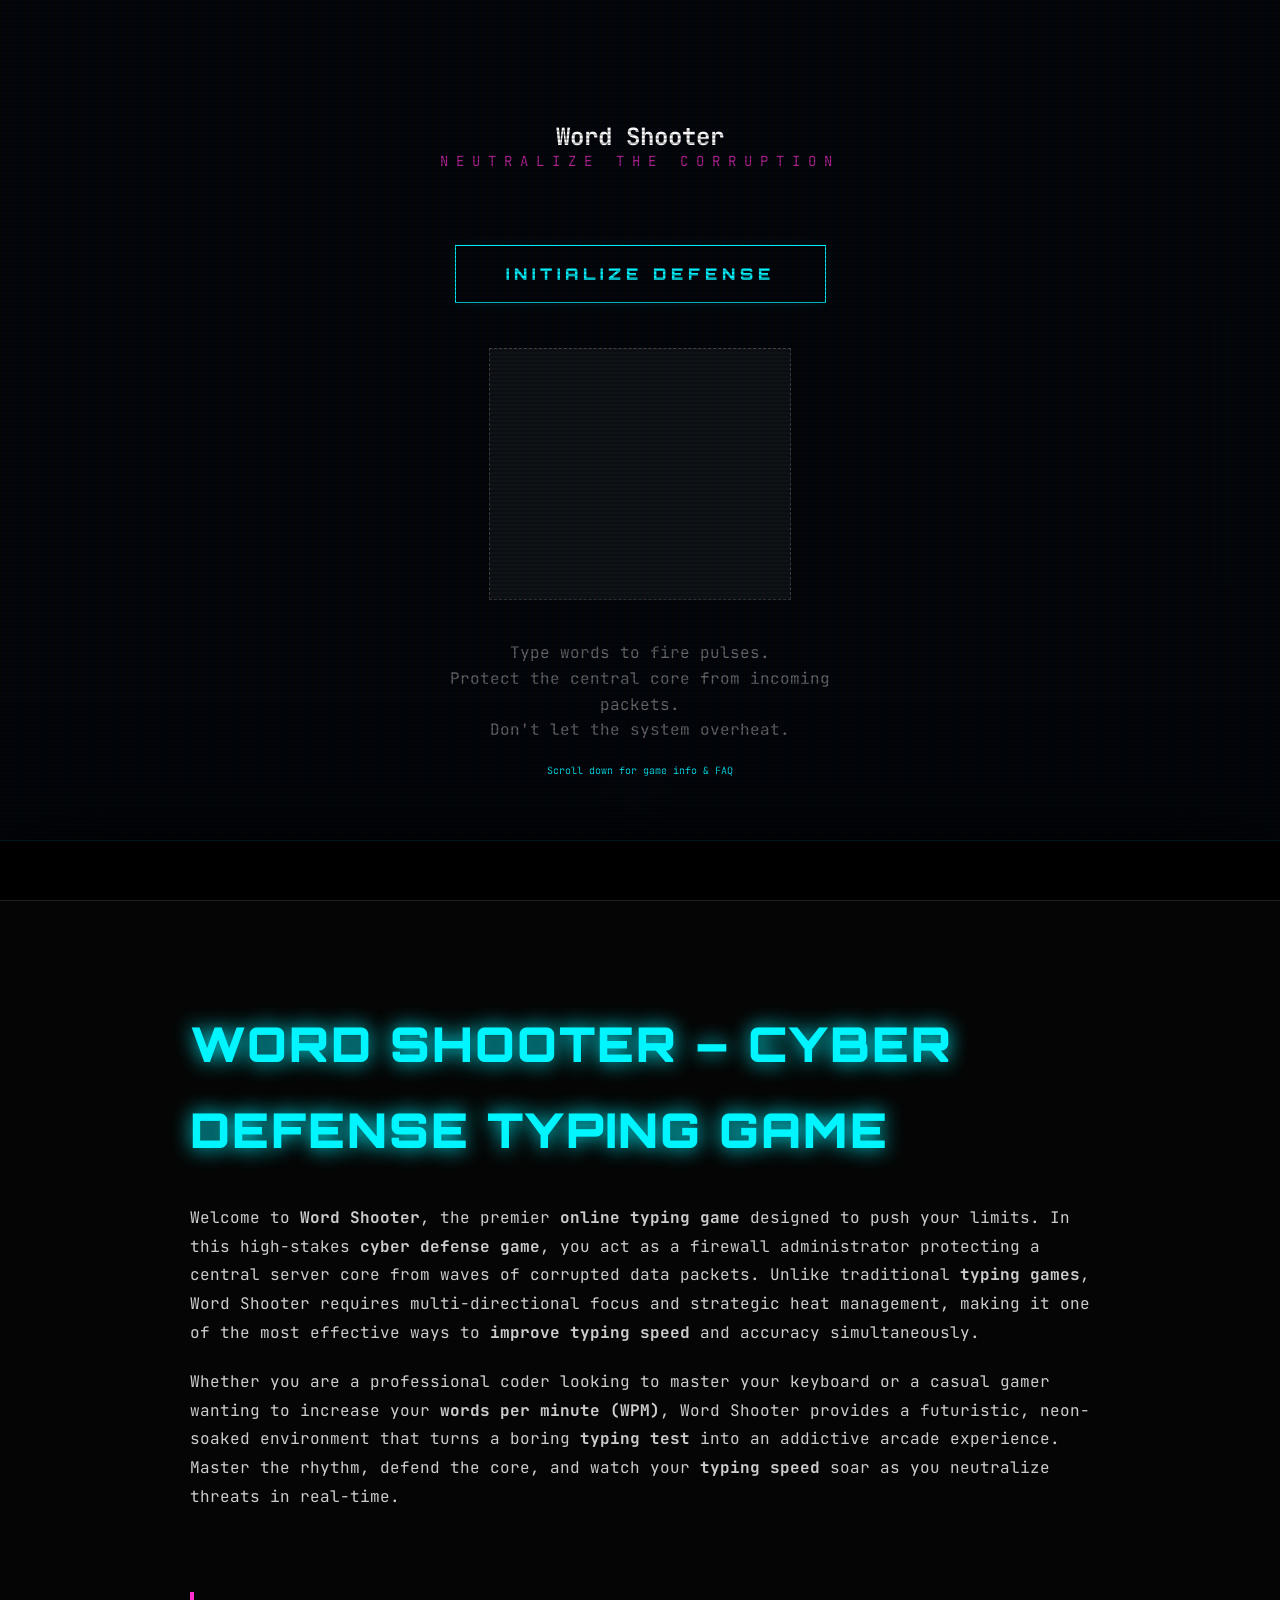
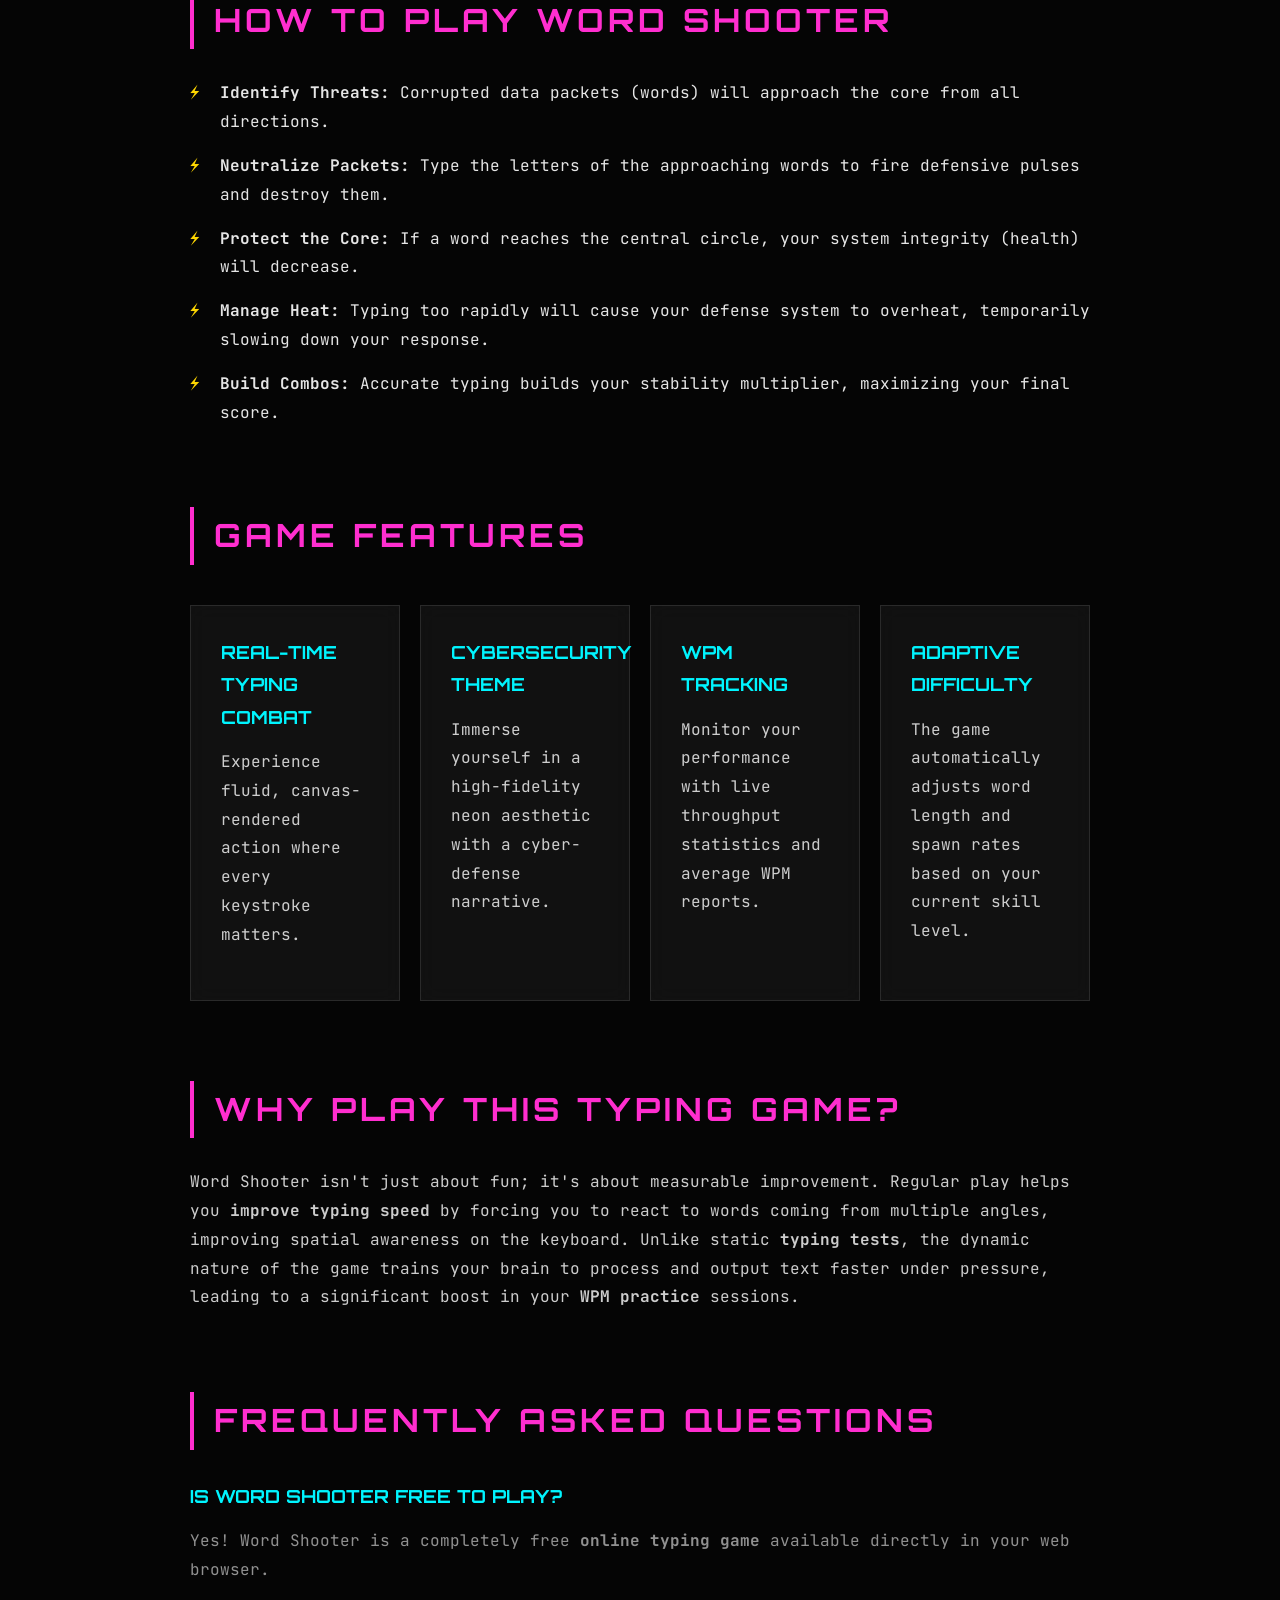
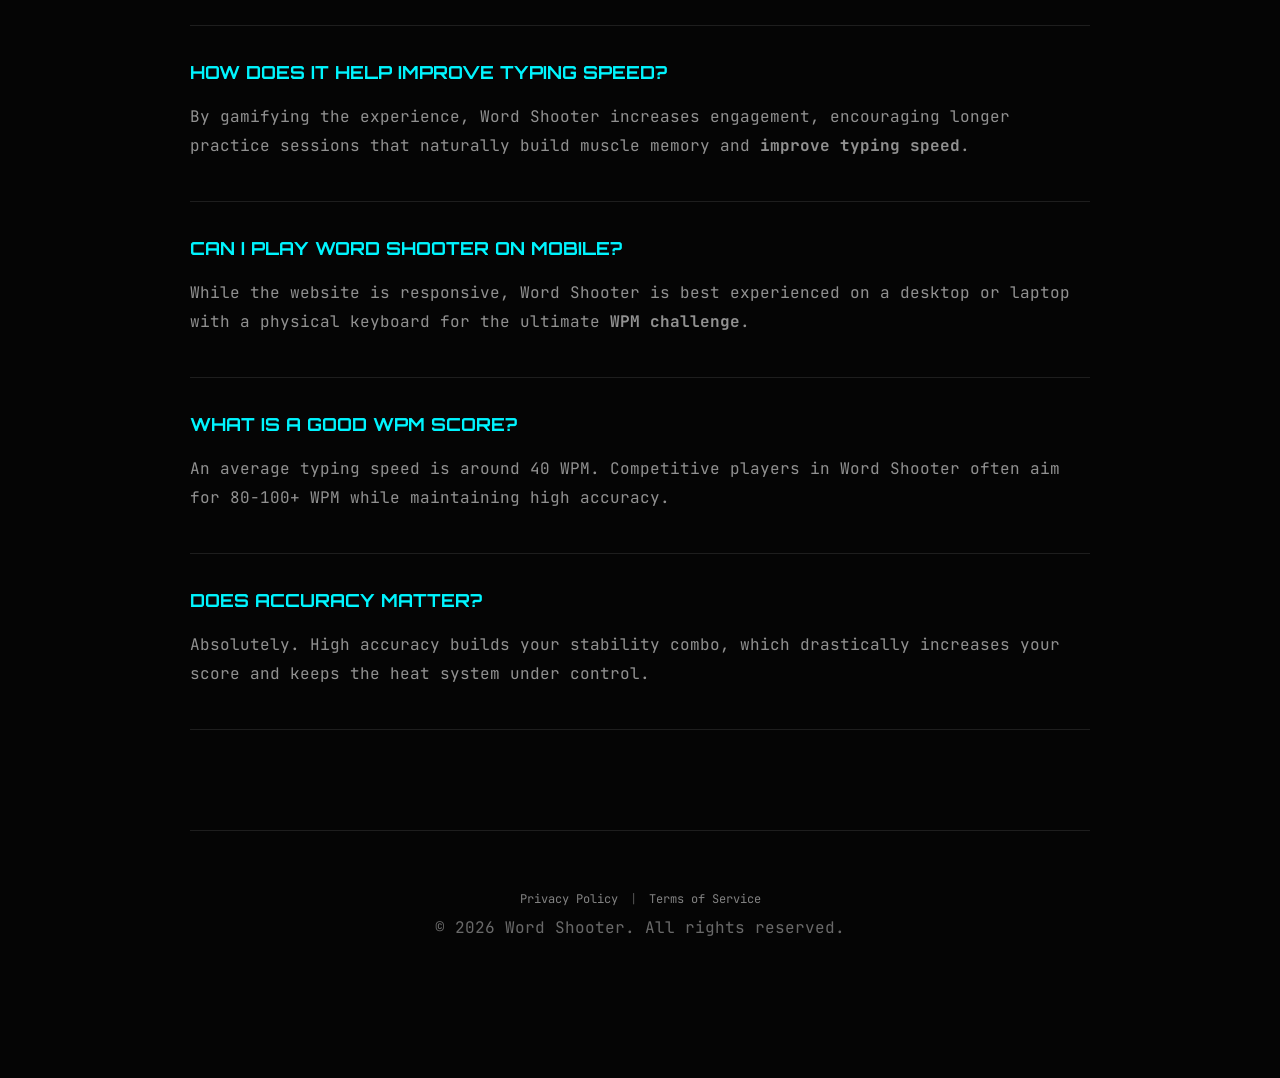
<file: index.html>
<!DOCTYPE html>
<html lang="en">

<head>
    <meta charset="UTF-8">
    <meta name="viewport" content="width=device-width, initial-scale=1.0">
    <title>Word Shooter | Cyber Defense Typing Game – Improve WPM & Speed</title>
    <meta name="description"
        content="Play Word Shooter, the ultimate online typing game. Neutralize corrupted packets, defend the core, and improve your typing speed (WPM) in this high-speed cyber-defense challenge.">
    <meta name="keywords" content="typing game, online typing game, improve typing speed, WPM practice game, cyber defense game, word shooter, typing challenge, free typing game">
    <link rel="canonical" href="https://wordshooter.example.com/" />
    
    <!-- Open Graph / Facebook -->
    <meta property="og:type" content="website">
    <meta property="og:url" content="https://wordshooter.example.com/">
    <meta property="og:title" content="Word Shooter | Cyber Defense Typing Game">
    <meta property="og:description" content="Neutralize corrupted data packets in this high-speed cyber-defense typing game. Improve your typing speed and protect the core!">
    <meta property="og:image" content="https://wordshooter.example.com/assets/og-image.jpg">

    <!-- Twitter -->
    <meta property="twitter:card" content="summary_large_image">
    <meta property="twitter:url" content="https://wordshooter.example.com/">
    <meta property="twitter:title" content="Word Shooter | Cyber Defense Typing Game">
    <meta property="twitter:description" content="Improve your typing speed with this cyber defense game. Protect the system from incoming threats!">
    <meta property="twitter:image" content="https://wordshooter.example.com/assets/og-image.jpg">

    <link rel="stylesheet" href="styles.css">
    
    <!-- ── GOOGLE ADSENSE INTEGRATION (PRE-READY) ──────────────── -->
    <script async src="https://pagead2.googlesyndication.com/pagead/js/adsbygoogle.js?client=ca-pub-7348999652733613"
     crossorigin="anonymous"></script>
</head>

<body>
    <!-- Side Ad Placeholders (Desktop Only) -->
    <div class="side-ad-container left">
        <ins class="adsbygoogle"
             style="display:block"
             data-ad-client="ca-pub-7348999652733613"
             data-ad-slot="8699852365"
             data-ad-format="vertical"
             data-full-width-responsive="true"></ins>
        <script> (adsbygoogle = window.adsbygoogle || []).push({}); </script>
    </div>

    <canvas id="game-canvas"></canvas>

    <!-- ── HUD Overlay ──────────────────────────────────────── -->
    <div id="hud">
        <div class="hud-item">
            <div class="hud-label">THREATS NEUTRALIZED</div>
            <div id="score" class="hud-value">000000</div>
        </div>
        <div class="hud-item">
            <div class="hud-label">THROUGHPUT (WPM)</div>
            <div id="wpm" class="hud-value">0</div>
        </div>
        <div class="hud-item">
            <div class="hud-label">STABILITY</div>
            <div id="combo" class="hud-value">x0</div>
        </div>
        <div class="hud-item">
            <div class="hud-label">SYSTEM INTEGRITY</div>
            <div id="health-text" class="hud-value">100%</div>
        </div>
    </div>

    <!-- ── Heat Meter ───────────────────────────────────────── -->
    <div id="heat-meter">
        <div id="heat-fill"></div>
    </div>

    <!-- ── Current Typed Word ───────────────────────────────── -->
    <div id="typed-display-container">
        <div id="typed-display">_</div>
    </div>

    <!-- ── Menu Screen ──────────────────────────────────────── -->
    <div id="menu-screen" class="screen">
        <h2 class="title-main">Word Shooter</h2>
        <div class="subtitle">NEUTRALIZE THE CORRUPTION</div>
        <button id="start-btn" class="btn">Initialize Defense</button>
        
        <!-- Menu Ad -->
        <div class="menu-ad-container" style="margin-top: 30px;">
            <ins class="adsbygoogle"
                 style="display:inline-block;width:300px;height:250px"
                 data-ad-client="ca-pub-7348999652733613"
                 data-ad-slot="8699852365"></ins>
            <script> (adsbygoogle = window.adsbygoogle || []).push({}); </script>
        </div>

        <div
            style="margin-top: 40px; color: rgba(255,255,255,0.4); text-align: center; max-width: 400px; line-height: 1.6;">
            Type words to fire pulses.<br>
            Protect the central core from incoming packets.<br>
            Don't let the system overheat.<br>
            <span style="font-size: 10px; margin-top: 20px; display: block; color: var(--neon-cyan);">Scroll down for game info & FAQ</span>
        </div>
    </div>

    <!-- ── Game Over Screen ─────────────────────────────────── -->
    <div id="game-over-screen" class="screen" style="display: none;">
        <h2 class="title-main">SYSTEM FAILURE</h2>
        <div class="subtitle">CRITICAL SECURITY BREACH DETECTED</div>

        <div class="stats-grid">
            <div class="stat-box">
                <div class="stat-label">NEUTRALIZED</div>
                <div id="final-score" class="stat-value">0</div>
            </div>
            <div class="stat-box">
                <div class="stat-label">AVG THROUGHPUT</div>
                <div id="final-wpm" class="stat-value">0</div>
            </div>
            <div class="stat-box">
                <div class="stat-label">MAX STABILITY</div>
                <div id="final-combo" class="stat-value">0</div>
            </div>
        </div>

        <!-- Game Over Ad -->
        <div id="game-over-ad-container" style="margin: 20px 0; min-height: 100px;">
            <ins class="adsbygoogle"
                 style="display:block"
                 data-ad-client="ca-pub-7348999652733613"
                 data-ad-slot="8699852365"
                 data-ad-format="auto"
                 data-full-width-responsive="true"></ins>
            <script> (adsbygoogle = window.adsbygoogle || []).push({}); </script>
        </div>

        <div style="display: flex;">
            <button id="restart-btn" class="btn">Reboot System</button>
            <button id="share-btn" class="btn" style="border-color: var(--neon-pink); color: var(--neon-pink);">Share
                Report</button>
        </div>
    </div>

    <!-- ── Bottom Banner Ad Placeholder ─────────────────────── -->
    <div class="ad-container">
        <ins class="adsbygoogle"
             style="display:block"
             data-ad-client="ca-pub-7348999652733613"
             data-ad-slot="8699852365"
             data-ad-format="horizontal"
             data-full-width-responsive="true"></ins>
        <script> (adsbygoogle = window.adsbygoogle || []).push({}); </script>
    </div>

    <!-- ── SEO Content Section (Scrolling) ──────────────────── -->
    <main id="seo-section">
        <div class="content-wrapper">
            <!-- SECTION 1 — H1 + INTRO -->
            <section id="intro">
                <h1>Word Shooter – Cyber Defense Typing Game</h1>
                <p>
                    Welcome to <strong>Word Shooter</strong>, the premier <strong>online typing game</strong> designed to push your limits. In this high-stakes <strong>cyber defense game</strong>, you act as a firewall administrator protecting a central server core from waves of corrupted data packets. Unlike traditional <strong>typing games</strong>, Word Shooter requires multi-directional focus and strategic heat management, making it one of the most effective ways to <strong>improve typing speed</strong> and accuracy simultaneously.
                </p>
                <p>
                    Whether you are a professional coder looking to master your keyboard or a casual gamer wanting to increase your <strong>words per minute (WPM)</strong>, Word Shooter provides a futuristic, neon-soaked environment that turns a boring <strong>typing test</strong> into an addictive arcade experience. Master the rhythm, defend the core, and watch your <strong>typing speed</strong> soar as you neutralize threats in real-time.
                </p>
            </section>

            <!-- SECTION 2 — HOW TO PLAY -->
            <section id="how-to-play">
                <h2>How to Play Word Shooter</h2>
                <ul class="styled-list">
                    <li><strong>Identify Threats:</strong> Corrupted data packets (words) will approach the core from all directions.</li>
                    <li><strong>Neutralize Packets:</strong> Type the letters of the approaching words to fire defensive pulses and destroy them.</li>
                    <li><strong>Protect the Core:</strong> If a word reaches the central circle, your system integrity (health) will decrease.</li>
                    <li><strong>Manage Heat:</strong> Typing too rapidly will cause your defense system to overheat, temporarily slowing down your response.</li>
                    <li><strong>Build Combos:</strong> Accurate typing builds your stability multiplier, maximizing your final score.</li>
                </ul>
            </section>

            <!-- SECTION 3 — FEATURES -->
            <section id="features">
                <h2>Game Features</h2>
                <div class="features-grid">
                    <div class="feature-card">
                        <h3>Real-time Typing Combat</h3>
                        <p>Experience fluid, canvas-rendered action where every keystroke matters.</p>
                    </div>
                    <div class="feature-card">
                        <h3>Cybersecurity Theme</h3>
                        <p>Immerse yourself in a high-fidelity neon aesthetic with a cyber-defense narrative.</p>
                    </div>
                    <div class="feature-card">
                        <h3>WPM Tracking</h3>
                        <p>Monitor your performance with live throughput statistics and average WPM reports.</p>
                    </div>
                    <div class="feature-card">
                        <h3>Adaptive Difficulty</h3>
                        <p>The game automatically adjusts word length and spawn rates based on your current skill level.</p>
                    </div>
                </div>
            </section>

            <!-- SECTION 4 — BENEFITS -->
            <section id="benefits">
                <h2>Why Play This Typing Game?</h2>
                <p>
                    Word Shooter isn't just about fun; it's about measurable improvement. Regular play helps you <strong>improve typing speed</strong> by forcing you to react to words coming from multiple angles, improving spatial awareness on the keyboard. Unlike static <strong>typing tests</strong>, the dynamic nature of the game trains your brain to process and output text faster under pressure, leading to a significant boost in your <strong>WPM practice</strong> sessions.
                </p>
            </section>

            <!-- SECTION 5 — FAQ -->
            <section id="faq">
                <h2>Frequently Asked Questions</h2>
                <div class="faq-item">
                    <h3>Is Word Shooter free to play?</h3>
                    <p>Yes! Word Shooter is a completely free <strong>online typing game</strong> available directly in your web browser.</p>
                </div>
                <div class="faq-item">
                    <h3>How does it help improve typing speed?</h3>
                    <p>By gamifying the experience, Word Shooter increases engagement, encouraging longer practice sessions that naturally build muscle memory and <strong>improve typing speed</strong>.</p>
                </div>
                <div class="faq-item">
                    <h3>Can I play Word Shooter on mobile?</h3>
                    <p>While the website is responsive, Word Shooter is best experienced on a desktop or laptop with a physical keyboard for the ultimate <strong>WPM challenge</strong>.</p>
                </div>
                <div class="faq-item">
                    <h3>What is a good WPM score?</h3>
                    <p>An average typing speed is around 40 WPM. Competitive players in Word Shooter often aim for 80-100+ WPM while maintaining high accuracy.</p>
                </div>
                <div class="faq-item">
                    <h3>Does accuracy matter?</h3>
                    <p>Absolutely. High accuracy builds your stability combo, which drastically increases your score and keeps the heat system under control.</p>
                </div>
            </section>

            <!-- Footer Links (Compliance) -->
            <footer id="compliance-footer">
                <div class="footer-content">
                    <a href="privacy-policy.html">Privacy Policy</a> | 
                    <a href="terms.html">Terms of Service</a>
                    <p style="margin-top: 10px; opacity: 0.5;">&copy; 2026 Word Shooter. All rights reserved.</p>
                </div>
            </footer>
        </div>
    </main>

    <script type="module" src="src/game.js"></script>
</body>
</html>
</file>
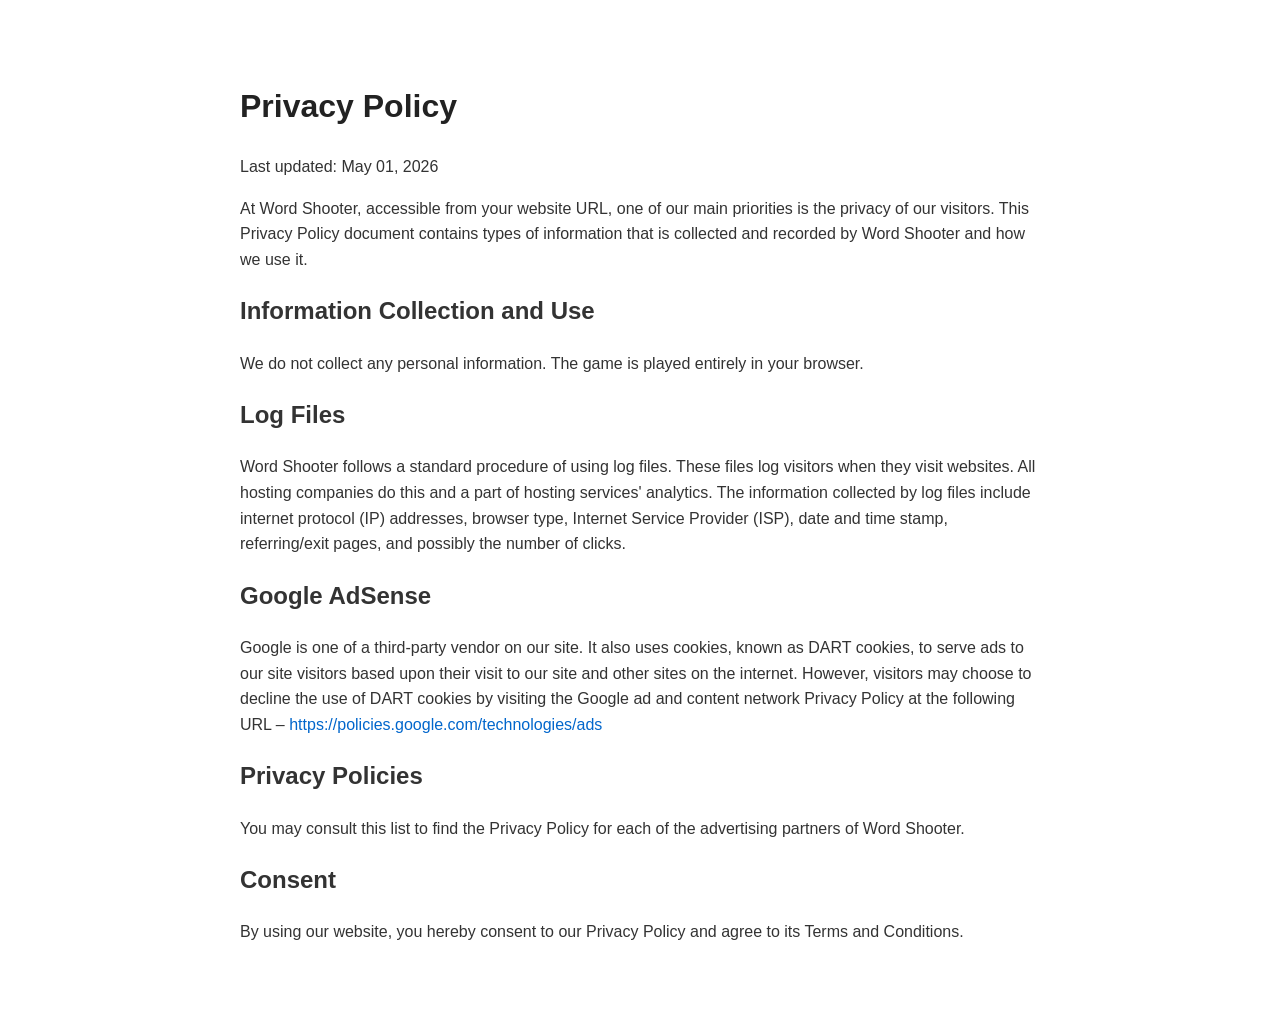
<file: privacy-policy.html>
<!DOCTYPE html>
<html lang="en">
<head>
    <meta charset="UTF-8">
    <meta name="viewport" content="width=device-width, initial-scale=1.0">
    <title>Privacy Policy | Word Shooter</title>
    <style>
        body { font-family: sans-serif; line-height: 1.6; color: #333; max-width: 800px; margin: 40px auto; padding: 20px; }
        h1 { color: #222; }
        a { color: #0066cc; text-decoration: none; }
        a:hover { text-decoration: underline; }
    </style>
</head>
<body>
    <h1>Privacy Policy</h1>
    <p>Last updated: May 01, 2026</p>
    <p>At Word Shooter, accessible from your website URL, one of our main priorities is the privacy of our visitors. This Privacy Policy document contains types of information that is collected and recorded by Word Shooter and how we use it.</p>
    
    <h2>Information Collection and Use</h2>
    <p>We do not collect any personal information. The game is played entirely in your browser.</p>

    <h2>Log Files</h2>
    <p>Word Shooter follows a standard procedure of using log files. These files log visitors when they visit websites. All hosting companies do this and a part of hosting services' analytics. The information collected by log files include internet protocol (IP) addresses, browser type, Internet Service Provider (ISP), date and time stamp, referring/exit pages, and possibly the number of clicks.</p>

    <h2>Google AdSense</h2>
    <p>Google is one of a third-party vendor on our site. It also uses cookies, known as DART cookies, to serve ads to our site visitors based upon their visit to our site and other sites on the internet. However, visitors may choose to decline the use of DART cookies by visiting the Google ad and content network Privacy Policy at the following URL – <a href="https://policies.google.com/technologies/ads">https://policies.google.com/technologies/ads</a></p>

    <h2>Privacy Policies</h2>
    <p>You may consult this list to find the Privacy Policy for each of the advertising partners of Word Shooter.</p>

    <h2>Consent</h2>
    <p>By using our website, you hereby consent to our Privacy Policy and agree to its Terms and Conditions.</p>
</body>
</html>
</file>
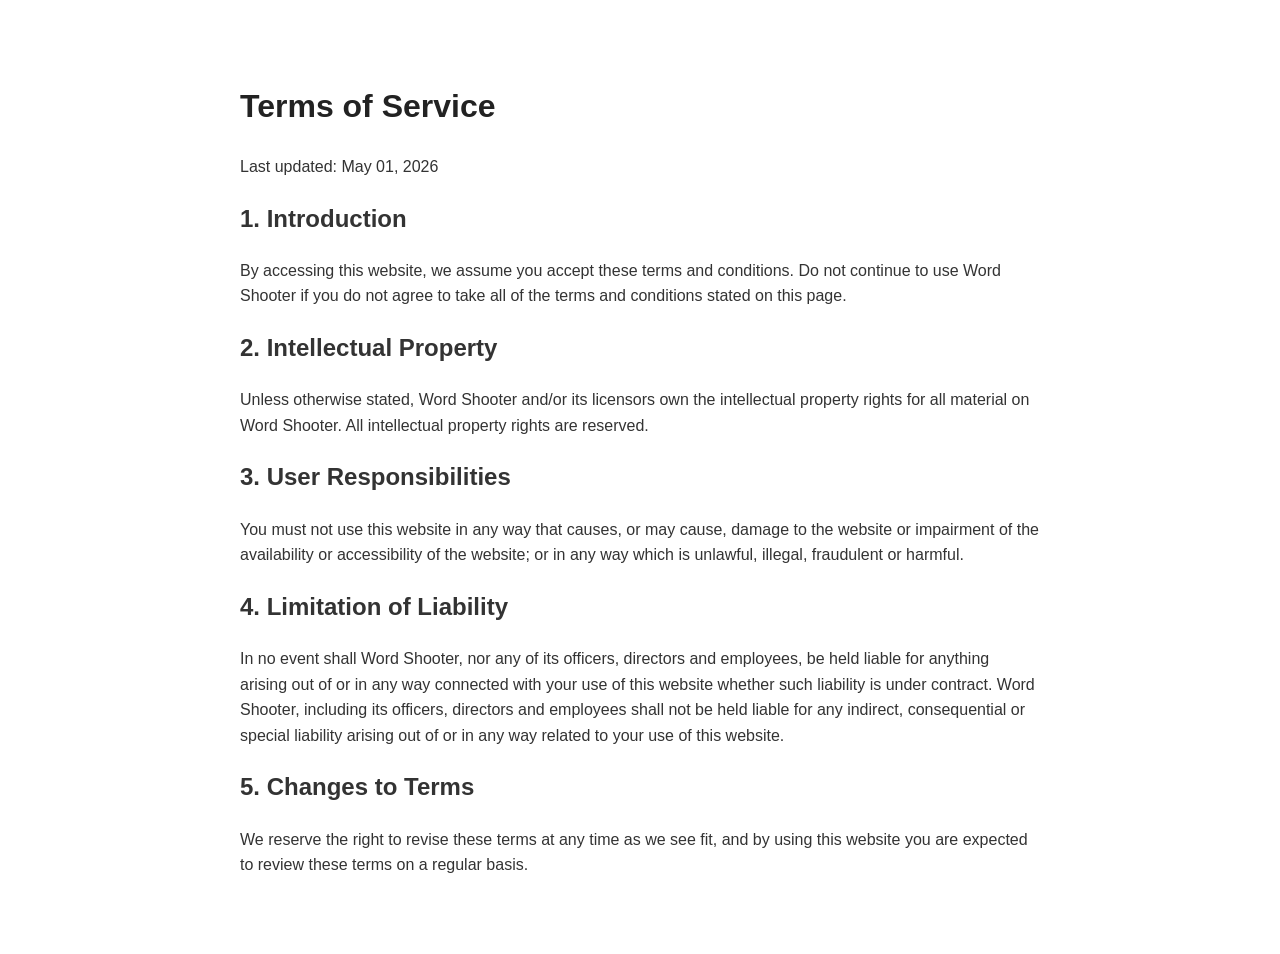
<file: terms.html>
<!DOCTYPE html>
<html lang="en">
<head>
    <meta charset="UTF-8">
    <meta name="viewport" content="width=device-width, initial-scale=1.0">
    <title>Terms of Service | Word Shooter</title>
    <style>
        body { font-family: sans-serif; line-height: 1.6; color: #333; max-width: 800px; margin: 40px auto; padding: 20px; }
        h1 { color: #222; }
    </style>
</head>
<body>
    <h1>Terms of Service</h1>
    <p>Last updated: May 01, 2026</p>
    
    <h2>1. Introduction</h2>
    <p>By accessing this website, we assume you accept these terms and conditions. Do not continue to use Word Shooter if you do not agree to take all of the terms and conditions stated on this page.</p>

    <h2>2. Intellectual Property</h2>
    <p>Unless otherwise stated, Word Shooter and/or its licensors own the intellectual property rights for all material on Word Shooter. All intellectual property rights are reserved.</p>

    <h2>3. User Responsibilities</h2>
    <p>You must not use this website in any way that causes, or may cause, damage to the website or impairment of the availability or accessibility of the website; or in any way which is unlawful, illegal, fraudulent or harmful.</p>

    <h2>4. Limitation of Liability</h2>
    <p>In no event shall Word Shooter, nor any of its officers, directors and employees, be held liable for anything arising out of or in any way connected with your use of this website whether such liability is under contract. Word Shooter, including its officers, directors and employees shall not be held liable for any indirect, consequential or special liability arising out of or in any way related to your use of this website.</p>

    <h2>5. Changes to Terms</h2>
    <p>We reserve the right to revise these terms at any time as we see fit, and by using this website you are expected to review these terms on a regular basis.</p>
</body>
</html>
</file>
<file: styles.css>
@import url('https://fonts.googleapis.com/css2?family=JetBrains+Mono:wght@400;700&family=Orbitron:wght@400;700;900&display=swap');

:root {
  --neon-cyan: #00f5ff;
  --neon-pink: #ff2ecf;
  --neon-orange: #ff6b35;
  --neon-gold: #ffd700;
  --bg-dark: #050505;
  --glass-bg: rgba(255, 255, 255, 0.05);
  --glass-border: rgba(255, 255, 255, 0.1);
}

* {
  box-sizing: border-box;
  margin: 0;
  padding: 0;
  user-select: none;
}

body {
  background-color: var(--bg-dark);
  color: white;
  font-family: 'JetBrains Mono', monospace;
  overflow-x: hidden;
  overflow-y: auto;
  min-height: 100vh;
  width: 100vw;
  scroll-behavior: smooth;
}

body::before {
  content: " ";
  display: block;
  position: absolute;
  top: 0;
  left: 0;
  bottom: 0;
  right: 0;
  background: linear-gradient(rgba(18, 16, 16, 0) 50%, rgba(0, 0, 0, 0.25) 50%), linear-gradient(90deg, rgba(255, 0, 0, 0.06), rgba(0, 255, 0, 0.02), rgba(0, 0, 255, 0.06));
  z-index: 200;
  background-size: 100% 4px, 3px 100%;
  pointer-events: none;
}

body::after {
  content: " ";
  display: block;
  position: absolute;
  top: 0;
  left: 0;
  bottom: 0;
  right: 0;
  background: rgba(18, 16, 16, 0.1);
  opacity: 0;
  z-index: 201;
  pointer-events: none;
  animation: flicker 0.15s infinite;
}

@keyframes flicker {
  0% {
    opacity: 0.1;
  }

  5% {
    opacity: 0.2;
  }

  10% {
    opacity: 0.1;
  }

  15% {
    opacity: 0.2;
  }

  20% {
    opacity: 0.15;
  }

  25% {
    opacity: 0.2;
  }

  30% {
    opacity: 0.1;
  }

  35% {
    opacity: 0.15;
  }

  40% {
    opacity: 0.2;
  }

  45% {
    opacity: 0.15;
  }

  50% {
    opacity: 0.2;
  }

  55% {
    opacity: 0.1;
  }

  60% {
    opacity: 0.15;
  }

  65% {
    opacity: 0.2;
  }

  70% {
    opacity: 0.1;
  }

  75% {
    opacity: 0.15;
  }

  80% {
    opacity: 0.2;
  }

  85% {
    opacity: 0.1;
  }

  90% {
    opacity: 0.15;
  }

  95% {
    opacity: 0.2;
  }

  100% {
    opacity: 0.1;
  }
}

#game-canvas {
  position: fixed;
  top: 0;
  left: 0;
  width: 100%;
  height: 100%;
  z-index: 1;
  filter: contrast(120%) brightness(110%);
}

/* ── HUD ─────────────────────────────────────────────────── */

#hud {
  position: fixed;
  top: 0;
  left: 0;
  width: 100%;
  display: none;
  justify-content: space-between;
  padding: 30px 50px;
  z-index: 10;
  background: linear-gradient(to bottom, rgba(0, 0, 0, 0.9), transparent);
  pointer-events: none;
  border-bottom: 1px solid rgba(0, 245, 255, 0.1);
}

.hud-item {
  text-align: left;
}

.hud-label {
  font-family: 'Orbitron', sans-serif;
  font-size: 10px;
  color: var(--neon-cyan);
  text-transform: uppercase;
  letter-spacing: 3px;
  margin-bottom: 5px;
  opacity: 0.8;
}

.hud-value {
  font-size: 28px;
  font-weight: 900;
  text-shadow: 0 0 20px var(--neon-cyan), 0 0 10px rgba(0, 245, 255, 0.5);
  letter-spacing: 2px;
}

/* ── Ad Layouts ─────────────────────────────────────────── */

.side-ad-container {
    position: fixed;
    top: 50%;
    transform: translateY(-50%);
    width: 160px;
    height: 600px;
    background: rgba(255, 255, 255, 0.02);
    display: none; /* Hidden by default, shown on widescreen */
    z-index: 5;
}

.side-ad-container.left { left: 20px; }
.side-ad-container.right { right: 20px; }

@media (min-width: 1400px) {
    .side-ad-container { display: block; }
}

.menu-ad-container, #game-over-ad-container {
    background: rgba(255, 255, 255, 0.05);
    border: 1px dashed rgba(255, 255, 255, 0.2);
    display: flex;
    justify-content: center;
    align-items: center;
    overflow: hidden;
}

.ad-container {
    position: fixed;
    bottom: 0;
    left: 0;
    width: 100%;
    height: 90px;
    background: rgba(0, 0, 0, 0.8);
    display: flex;
    justify-content: center;
    align-items: center;
    z-index: 100;
}

/* ── Compliance Footer ──────────────────────────────────── */

#compliance-footer {
    position: fixed;
    bottom: 100px; /* Above banner ad */
    left: 0;
    width: 100%;
    text-align: center;
    font-size: 10px;
    color: rgba(255, 255, 255, 0.3);
    pointer-events: all;
    z-index: 90;
}

#compliance-footer a {
    color: rgba(255, 255, 255, 0.5);
    text-decoration: none;
    margin: 0 5px;
}

#compliance-footer a:hover {
    color: var(--neon-cyan);
    text-decoration: underline;
}

/* ── Heat Meter ──────────────────────────────────────────── */

#heat-meter {
  position: fixed;
  right: 50px;
  top: 50%;
  transform: translateY(-50%);
  width: 15px;
  height: 300px;
  background: rgba(0, 0, 0, 0.5);
  border: 1px solid var(--neon-cyan);
  box-shadow: 0 0 15px rgba(0, 245, 255, 0.2);
  z-index: 10;
}

#heat-fill {
  position: absolute;
  bottom: 0;
  left: 0;
  width: 100%;
  height: 0%;
  background: linear-gradient(to top, var(--neon-cyan), var(--neon-pink));
  transition: height 0.1s ease-out;
}

#heat-fill.overheating {
  background: #ff0000;
  box-shadow: 0 0 20px #ff0000;
  animation: alarm-blink 0.2s infinite;
}

@keyframes alarm-blink {
  0% {
    opacity: 1;
  }

  50% {
    opacity: 0.3;
  }

  100% {
    opacity: 1;
  }
}

/* ── Typed Word Display ──────────────────────────────────── */

#typed-display-container {
  position: fixed;
  bottom: 80px;
  left: 50%;
  transform: translateX(-50%);
  z-index: 10;
  text-align: center;
  pointer-events: none;
  background: rgba(0, 245, 255, 0.05);
  padding: 10px 40px;
  border: 1px solid rgba(0, 245, 255, 0.2);
  backdrop-filter: blur(5px);
}

#typed-display {
  font-size: 40px;
  font-weight: 900;
  letter-spacing: 8px;
  color: white;
  text-shadow: 0 0 15px var(--neon-cyan), 2px 2px #ff0055;
  text-transform: uppercase;
}

/* ── Screens (Menu/Game Over) ────────────────────────────── */

.screen {
  position: fixed;
  top: 0;
  left: 0;
  width: 100%;
  height: 100%;
  display: flex;
  flex-direction: column;
  align-items: center;
  justify-content: center;
  z-index: 100;
  background: rgba(0, 5, 10, 0.95);
  backdrop-filter: blur(15px);
}

h1 {
  font-family: 'Orbitron', sans-serif;
  font-size: 80px;
  font-weight: 900;
  color: var(--neon-cyan);
  text-transform: uppercase;
  margin-bottom: 10px;
  text-shadow: 0 0 30px var(--neon-cyan);
  letter-spacing: 15px;
  animation: text-flicker 3s infinite;
}

@keyframes text-flicker {
  0% {
    opacity: 1;
  }

  2% {
    opacity: 0.4;
  }

  4% {
    opacity: 1;
  }

  8% {
    opacity: 0.4;
  }

  9% {
    opacity: 1;
  }

  100% {
    opacity: 1;
  }
}

.subtitle {
  font-size: 14px;
  color: var(--neon-pink);
  margin-bottom: 60px;
  letter-spacing: 8px;
  text-transform: uppercase;
  opacity: 0.7;
}

.btn {
  background: transparent;
  border: 1px solid var(--neon-cyan);
  color: var(--neon-cyan);
  padding: 18px 50px;
  font-family: 'Orbitron', sans-serif;
  font-size: 16px;
  font-weight: 900;
  text-transform: uppercase;
  letter-spacing: 5px;
  cursor: pointer;
  transition: all 0.2s cubic-bezier(0.175, 0.885, 0.32, 1.275);
  margin: 15px;
  pointer-events: all;
  box-shadow: 0 0 10px rgba(0, 245, 255, 0.1);
}

.btn:hover {
  background: var(--neon-cyan);
  color: #000;
  box-shadow: 0 0 50px var(--neon-cyan), inset 0 0 10px rgba(0, 0, 0, 0.5);
  transform: scale(1.05);
}

.stats-grid {
  display: grid;
  grid-template-columns: repeat(3, 1fr);
  gap: 20px;
  margin-bottom: 60px;
  width: 80%;
  max-width: 900px;
}

.stat-box {
  background: rgba(0, 245, 255, 0.03);
  border: 1px solid rgba(0, 245, 255, 0.2);
  padding: 30px;
  text-align: center;
}

.stat-label {
  font-size: 10px;
  color: var(--neon-cyan);
  text-transform: uppercase;
  margin-bottom: 15px;
  letter-spacing: 2px;
}

.stat-value {
  font-size: 42px;
  font-weight: 900;
  color: #fff;
  text-shadow: 0 0 15px var(--neon-cyan);
}

/* ── SEO Section Styles ─────────────────────────────────── */

#seo-section {
    position: relative;
    margin-top: 100vh; /* Start below the game viewport */
    background: var(--bg-dark);
    z-index: 200; /* Above canvas, below screens if they are active */
    padding: 100px 20px;
    box-shadow: 0 -50px 100px rgba(0, 0, 0, 1);
    border-top: 1px solid var(--glass-border);
}

.content-wrapper {
    max-width: 900px;
    margin: 0 auto;
}

#seo-section section {
    margin-bottom: 80px;
    line-height: 1.8;
}

#seo-section h1 {
    font-size: 48px;
    margin-bottom: 30px;
    text-align: left;
    letter-spacing: 2px;
    animation: none;
    text-shadow: 0 0 20px var(--neon-cyan);
}

#seo-section h2 {
    font-family: 'Orbitron', sans-serif;
    font-size: 32px;
    color: var(--neon-pink);
    margin-bottom: 30px;
    text-transform: uppercase;
    letter-spacing: 4px;
    border-left: 4px solid var(--neon-pink);
    padding-left: 20px;
}

#seo-section h3 {
    font-family: 'Orbitron', sans-serif;
    font-size: 18px;
    color: var(--neon-cyan);
    margin-bottom: 15px;
    text-transform: uppercase;
}

#seo-section p {
    font-size: 16px;
    color: rgba(255, 255, 255, 0.8);
    margin-bottom: 20px;
}

.styled-list {
    list-style: none;
    padding: 0;
}

.styled-list li {
    position: relative;
    padding-left: 30px;
    margin-bottom: 15px;
    color: rgba(255, 255, 255, 0.9);
}

.styled-list li::before {
    content: "⚡";
    position: absolute;
    left: 0;
    color: var(--neon-gold);
}

.features-grid {
    display: grid;
    grid-template-columns: repeat(auto-fit, minmax(200px, 1fr));
    gap: 20px;
    margin-top: 40px;
}

.feature-card {
    background: var(--glass-bg);
    border: 1px solid var(--glass-border);
    padding: 30px;
    backdrop-filter: blur(10px);
    transition: transform 0.3s ease;
}

.feature-card:hover {
    transform: translateY(-5px);
    border-color: var(--neon-cyan);
}

.faq-item {
    margin-bottom: 30px;
    padding-bottom: 20px;
    border-bottom: 1px solid var(--glass-border);
}

.faq-item h3 {
    margin-bottom: 10px;
    cursor: pointer;
}

.faq-item p {
    font-size: 14px;
    opacity: 0.7;
}

#compliance-footer {
    position: static; /* Override fixed */
    padding: 60px 0 20px 0;
    margin-top: 100px;
    border-top: 1px solid var(--glass-border);
}

.footer-content {
    text-align: center;
    font-size: 12px;
}

/* ── Mobile Optimization ────────────────────────────────── */

@media (max-width: 768px) {
    #seo-section h1 {
        font-size: 32px;
        letter-spacing: 1px;
    }
    
    #seo-section h2 {
        font-size: 24px;
    }
    
    .hud-value {
        font-size: 18px;
    }
    
    .hud-label {
        font-size: 8px;
        letter-spacing: 1px;
    }
    
    #hud {
        padding: 15px 20px;
    }

    #typed-display {
        font-size: 24px;
    }

    h1 {
        font-size: 40px;
        letter-spacing: 5px;
    }
}

.ad-container {
  position: fixed;
  bottom: 0;
  left: 0;
  width: 100%;
  height: 60px;
  background: rgba(0, 0, 0, 0.95);
  display: flex;
  align-items: center;
  justify-content: center;
  font-size: 9px;
  color: rgba(0, 245, 255, 0.3);
  border-top: 1px solid rgba(0, 245, 255, 0.1);
  z-index: 300; /* Ensure it stays above SEO content and canvas */
  letter-spacing: 2px;
  backdrop-filter: blur(5px);
}
</file>
